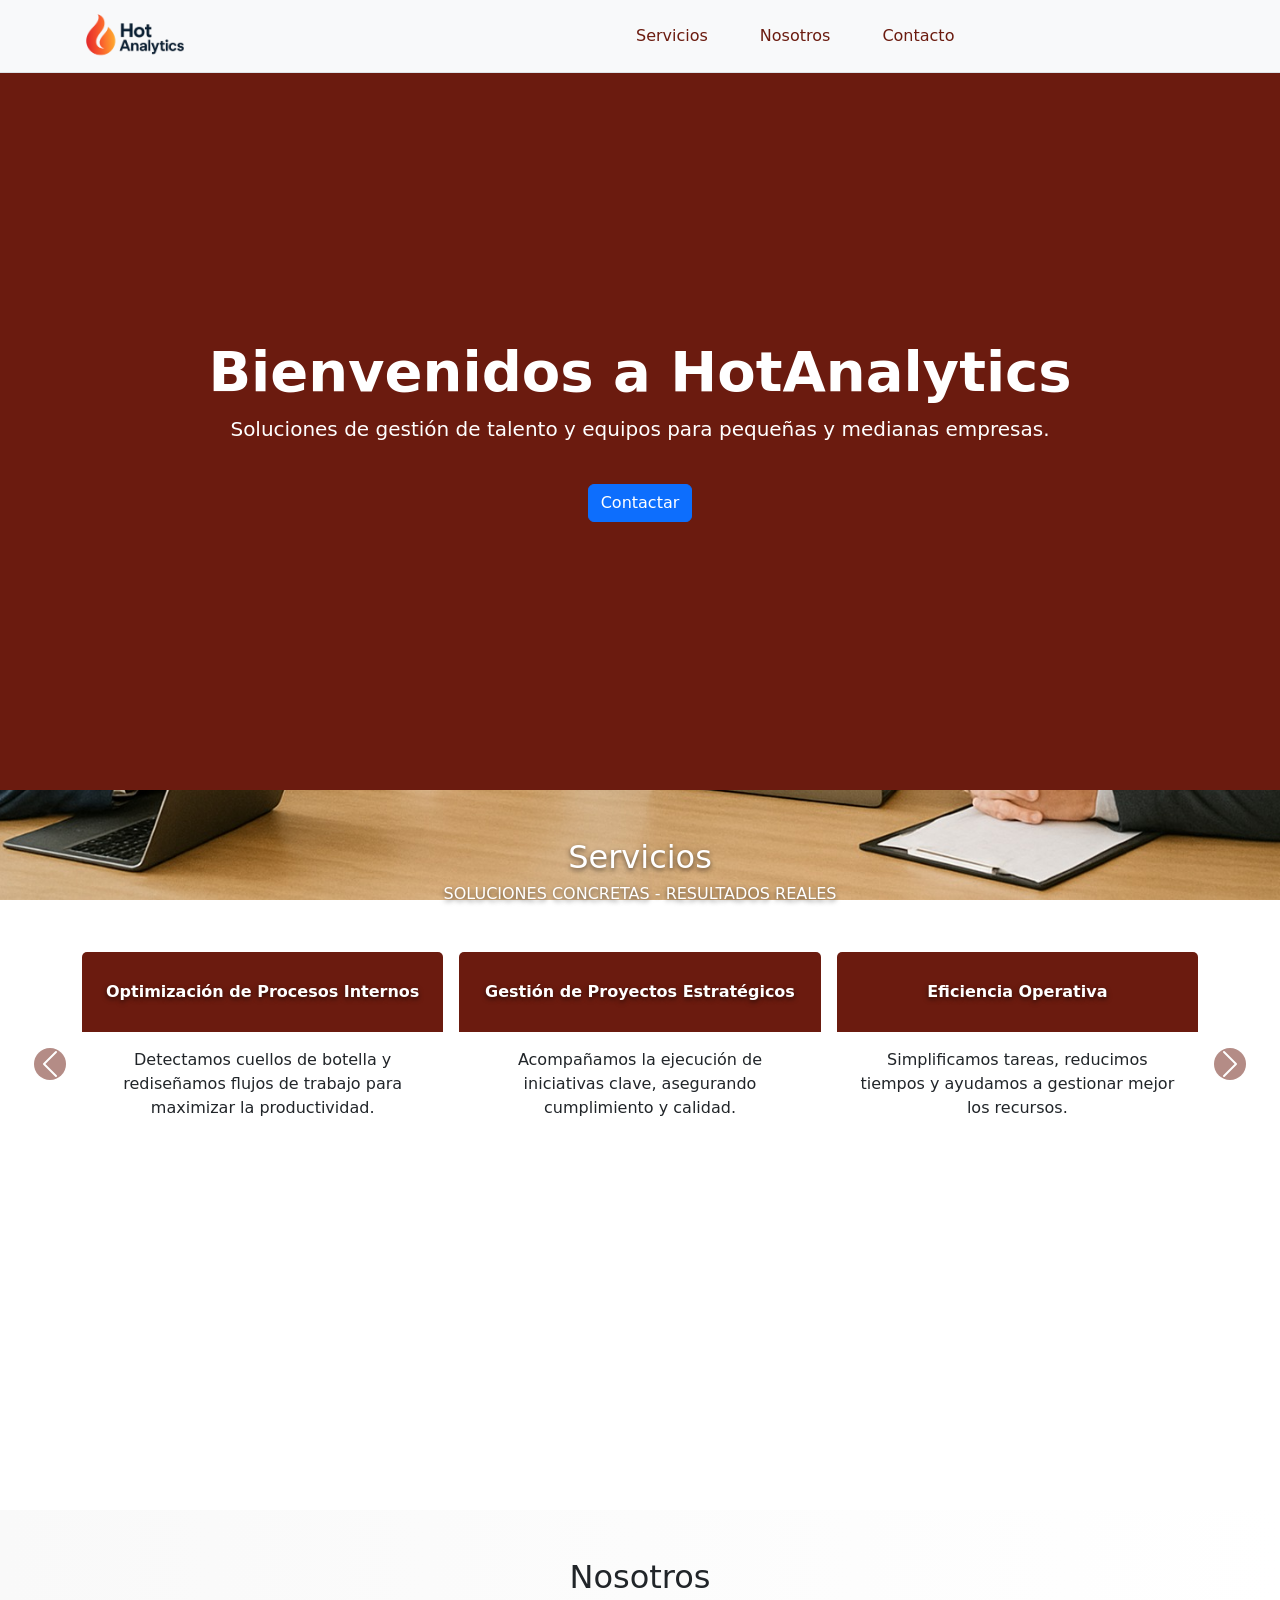
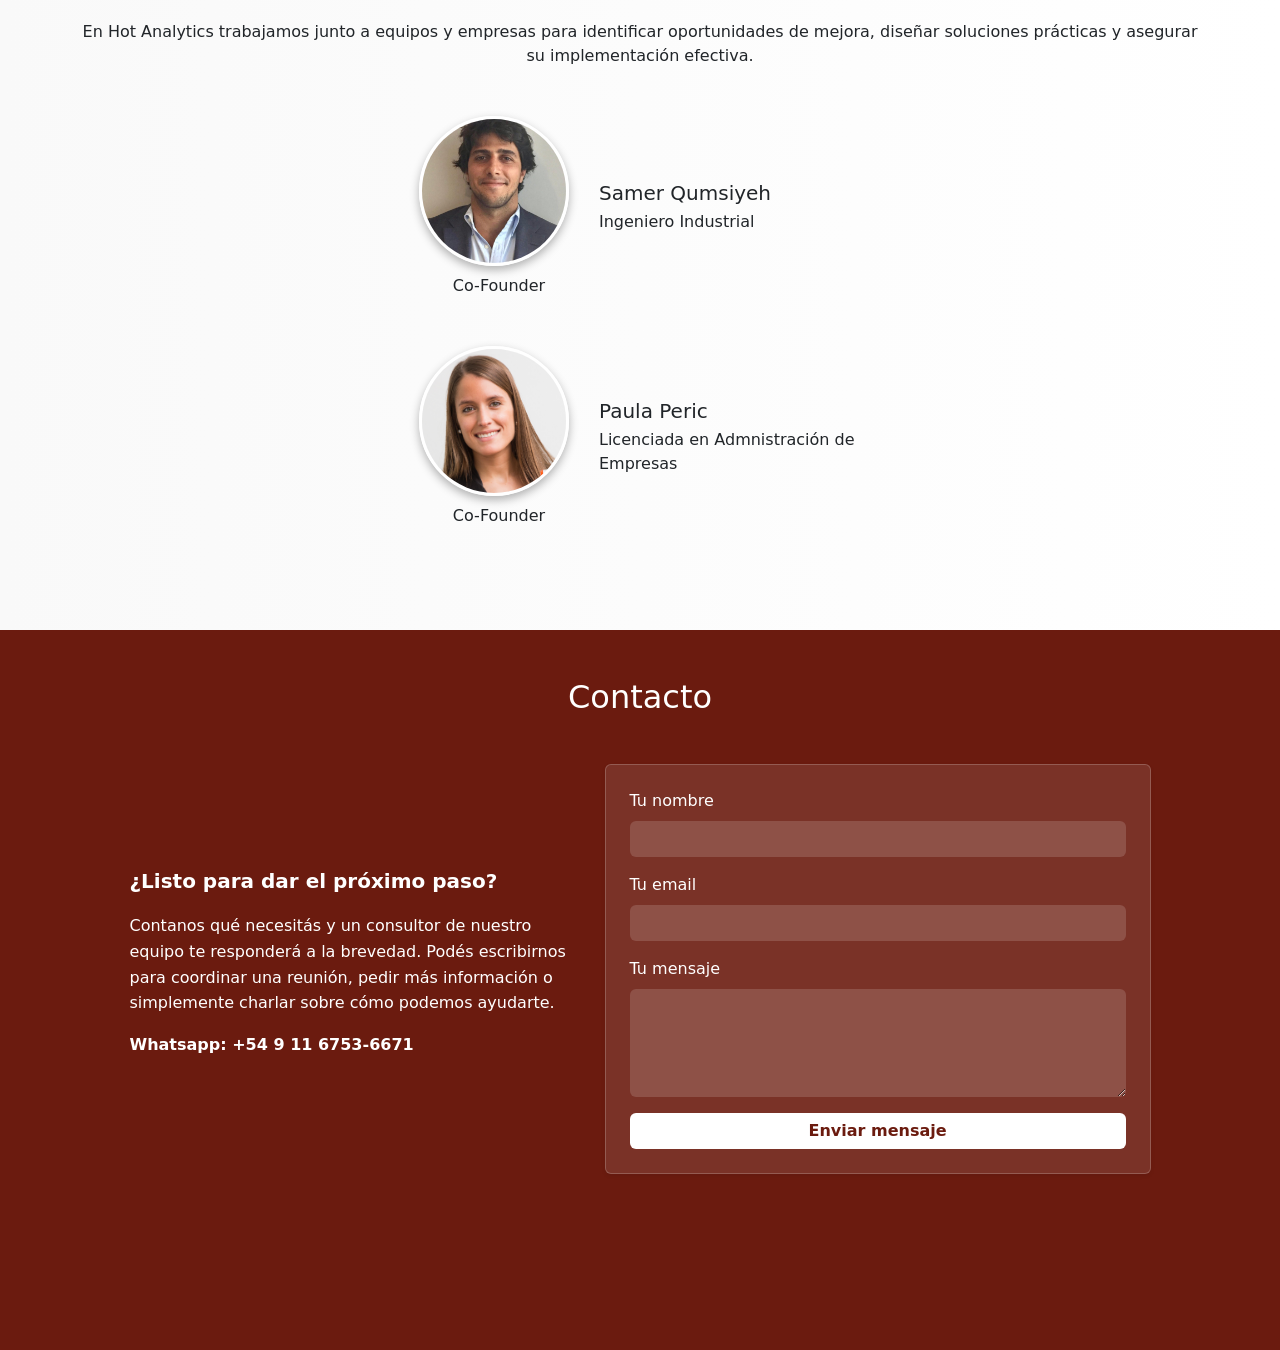
<file: index.html>
<!DOCTYPE html>
<html lang="en">
  <head>
    <meta charset="utf-8" />
    <meta name="viewport" content="width=device-width, initial-scale=1" />
    <meta
      name="description"
      content="HotAnalytics: Agile software development company offering tailor-made solutions using Scrum and Kanban for web and mobile platforms."
    />
    <meta name="author" content="HotAnalytics" />
    <meta
      name="keywords"
      content="consulting, software development, agile, outsourcing, scrum, kanban"
    />
    <meta name="robots" content="index, nofollow" />

    <title>HotAnalytics</title>

    <!-- Bootstrap -->
    <link
      rel="stylesheet"
      href="https://cdn.jsdelivr.net/npm/bootstrap@5.3.3/dist/css/bootstrap.min.css"
      integrity="sha384-QWTKZyjpPEjISv5WaRU9OFeRpok6YctnYmDr5pNlyT2bRjXh0JMhjY6hW+ALEwIH"
      crossorigin="anonymous"
    />
    <script
      src="https://cdn.jsdelivr.net/npm/bootstrap@5.3.3/dist/js/bootstrap.bundle.min.js"
      integrity="sha384-YvpcrYf0tY3lHB60NNkmXc5s9fDVZLESaAA55NDzOxhy9GkcIdslK1eN7N6jIeHz"
      crossorigin="anonymous"
      defer
    ></script>

    <link href="./style.css" rel="stylesheet" />
  </head>

  <body
    id="page-top"
    data-bs-spy="scroll"
    data-bs-target="#navbarNavAltMarkup"
    data-bs-offset="100"
    tabindex="0"
  >
    <!-- Navbar -->
    <nav class="navbar fixed-top navbar-expand-lg navbar-light bg-light px-lg-5 px-3 border-bottom">
      <div class="container-fluid">
        <a class="navbar-brand d-flex align-items-center" href="#page-top">
          <img 
            src="./HotAnalyticsLogo.png" 
            alt="HotAnalytics logo" 
            class="navbar-logo img-fluid"
          />
        </a>
        <button
          class="navbar-toggler"
          type="button"
          data-bs-toggle="collapse"
          data-bs-target="#navbarNavAltMarkup"
          aria-controls="navbarNavAltMarkup"
          aria-expanded="false"
          aria-label="Toggle navigation"
        >
          <span class="navbar-toggler-icon"></span>
        </button>
        <div class="collapse navbar-collapse" id="navbarNavAltMarkup">
          <div class="navbar-nav ms-auto text-center">
            <a class="nav-link p-3" href="#services">Servicios</a>
            <a class="nav-link p-3" href="#us">Nosotros</a>
            <a class="nav-link p-3" href="#contact">Contacto</a>
          </div>
        </div>
      </div>
    </nav>

    <!-- Hero -->
    <section id="first-section" class="text-white text-center d-flex align-items-center">
      <div class="container py-5">
        <h1 class="display-4 fw-bold">Bienvenidos a HotAnalytics</h1>
        <p class="lead">
          Soluciones de gestión de talento y equipos para pequeñas y medianas empresas.
        </p>
        <a href="#contact" class="btn btn-primary mt-4">Contactar</a>
      </div>
    </section>

    <!-- Services -->
    <section id="services" class="py-5 bg-light">
      <div class="container">
        <h2 class="text-center">Servicios</h2>
        <h6 class="text-center mb-5">SOLUCIONES CONCRETAS - RESULTADOS REALES</h6>
        <div id="cardCarousel" class="carousel slide" data-bs-ride="carousel">

          <!-- Indicators (the little dots) -->
          <div class="carousel-indicators">
            <button type="button" data-bs-target="#cardCarousel" data-bs-slide-to="0" class="active" aria-current="true" aria-label="Slide 1"></button>
            <button type="button" data-bs-target="#cardCarousel" data-bs-slide-to="1" aria-label="Slide 2"></button>
            <button type="button" data-bs-target="#cardCarousel" data-bs-slide-to="2" aria-label="Slide 3"></button>
          </div>

          <div class="carousel-inner">

            <!-- Slide 1 -->
            <div class="carousel-item active"><div class="row g-3 justify-content-center">
              <div class="col-md-6 col-lg-4 mb-4">
                <div class="card h-100 text-center">
                  <div class="card-header">Optimización de Procesos Internos</div>
                  <div class="card-body">
                    <p>
                      Detectamos cuellos de botella y rediseñamos flujos de trabajo
                      para maximizar la productividad.
                    </p>
                  </div>
                </div>
              </div>
              <div class="col-md-6 col-lg-4 mb-4">
                <div class="card h-100 text-center">
                  <div class="card-header">Gestión de Proyectos Estratégicos</div>
                  <div class="card-body">
                    <p>
                      Acompañamos la ejecución de iniciativas clave, asegurando
                      cumplimiento y calidad.
                    </p>
                  </div>
                </div>
              </div>
              <div class="col-md-6 col-lg-4 mb-4">
                <div class="card h-100 text-center">
                  <div class="card-header">Eficiencia Operativa</div>
                  <div class="card-body">
                    <p>
                      Simplificamos tareas, reducimos tiempos y ayudamos a gestionar
                      mejor los recursos.
                    </p>
                  </div>
                </div>
              </div>
            </div>
            </div>

            <!-- Slide 2 -->
            <div class="carousel-item"><div class="row g-3 justify-content-center">
              <div class="col-md-6 col-lg-4 mb-4">
                <div class="card h-100 text-center">
                  <div class="card-header">Consultoría Estratégica</div>
                  <div class="card-body">
                    <p>
                      Definimos objetivos claros y planes accionables para mejorar la rentabilidad.
                    </p>
                  </div>
                </div>
              </div>
              <div class="col-md-6 col-lg-4 mb-4">
                <div class="card h-100 text-center">
                  <div class="card-header">Control de Stock</div>
                  <div class="card-body">
                    <p>
                      Organizá inventarios, evitá quiebres y optimizá la reposición.
                    </p>
                  </div>
                </div>
              </div>
              <div class="col-md-6 col-lg-4 mb-4">
                <div class="card h-100 text-center">
                  <div class="card-header">Gestión de Caja</div>
                  <div class="card-body">
                    <p>
                      Registrá ingresos y egresos de forma clara y ordenada.
                    </p>
                  </div>
                </div>
              </div>
            </div>
            </div>

            <!-- Slide 3 -->
            <div class="carousel-item"><div class="row g-3 justify-content-center">
              <div class="col-md-6 col-lg-4 mb-4">
                <div class="card h-100 text-center">
                  <div class="card-header">Control de Stock</div>
                  <div class="card-body">
                    <p>
                      Organizá inventarios, evitá quiebres y optimizá la reposición.
                    </p>
                  </div>
                </div>
              </div>
              <div class="col-md-6 col-lg-4 mb-4">
                <div class="card h-100 text-center">
                  <div class="card-header">Consultoría Estratégica</div>
                  <div class="card-body">
                    <p>
                      Definimos objetivos claros y planes accionables para mejorar
                      la rentabilidad.
                    </p>
                  </div>
                </div>
              </div>
              <div class="col-md-6 col-lg-4 mb-4">
                <div class="card h-100 text-center">
                  <div class="card-header">Seguimiento Operativo</div>
                  <div class="card-body">
                    <p>
                      Modelos personalizables para adaptar a distintos procesos
                    </p>
                  </div>
                </div>
              </div>
            </div>
            </div>
          </div>

          <!-- Carousel Controls -->
          <button class="carousel-control-prev" type="button" data-bs-target="#cardCarousel" data-bs-slide="prev">
            <span class="carousel-control-prev-icon" aria-hidden="true"></span>
            <span class="visually-hidden">Previous</span>
          </button>
          <button class="carousel-control-next" type="button" data-bs-target="#cardCarousel" data-bs-slide="next">
            <span class="carousel-control-next-icon" aria-hidden="true"></span>
            <span class="visually-hidden">Next</span>
          </button>
        </div>
      </div>
    </section>
    <!-- Clients -->
    <section id="us" class="py-5">
      <div class="container text-center">
        <h2 class="mb-4">Nosotros</h2>
        <p class="mb-5">
          En Hot Analytics trabajamos junto a equipos y empresas para identificar oportunidades de mejora, diseñar soluciones prácticas y asegurar su implementación efectiva.
        </p>
        <!-- Row 1 -->
        <div class="row align-items-center justify-content-center mb-5">
          <div class="col-12 col-md-2 d-flex justify-content-center mb-3 mb-md-0 flex-column align-items-center">
            <div class="circle-image">
              <img src="images/553754504_1196533905842474_6432516075803249480_n.jpg" alt="Sammer">
            </div>
            <p class="circle-caption mt-2">Co-Founder</p>
          </div>
          <div class="col-12 col-md-3 text-center text-md-start">
            <h5>Samer Qumsiyeh</h5>
            <p>Ingeniero Industrial</p>
          </div>
        </div>

        <!-- Row 2 -->
        <div class="row align-items-center justify-content-center">
          <div class="col-12 col-md-2 d-flex justify-content-center mb-3 mb-md-0 flex-column align-items-center">
            <div class="circle-image">
              <img src="images/566549414_1107482987827426_8884266900615969840_n.png" alt="Poli">
            </div>
            <p class="circle-caption mt-2">Co-Founder</p>
          </div>
          <div class="col-12 col-md-3 text-center text-md-start">
            <h5>Paula Peric</h5>
            <p>Licenciada en Admnistración de Empresas</p>
          </div>
        </div>
      </div>
    </section>

    <!-- Contact --><section id="contact" class="py-5">
  <div class="container">
    <h2 class="text-center mb-5 text-white">Contacto</h2>
    <div class="row align-items-center justify-content-center">
      
      <!-- Left Column: Text -->
      <div class="col-12 col-lg-5 mb-4 mb-lg-0">
        <div class="contact-info text-center text-lg-start">
          <p class="lead fw-semibold">
            ¿Listo para dar el próximo paso?
          </p>
          <p>
            Contanos qué necesitás y un consultor de nuestro equipo te responderá a la brevedad.
            Podés escribirnos para coordinar una reunión, pedir más información o simplemente charlar sobre cómo podemos ayudarte.
          </p>
          <p class="fw-bold mt-3">
            Whatsapp: 
            <a href="https://wa.me/5491167536671" target="_blank" class="text-decoration-none text-contrast">
              +54 9 11 6753-6671
            </a>
          </p>
        </div>
      </div>

      <!-- Right Column: Form -->
      <div class="col-12 col-lg-6">
        <form class="contact-form p-4 rounded shadow-sm">
          <div class="mb-3">
            <label for="name" class="form-label">Tu nombre</label>
            <input type="text" class="form-control" id="name" required />
          </div>
          <div class="mb-3">
            <label for="email" class="form-label">Tu email</label>
            <input type="email" class="form-control" id="email" required />
          </div>
          <div class="mb-3">
            <label for="message" class="form-label">Tu mensaje</label>
            <textarea class="form-control" id="message" rows="4" required></textarea>
          </div>
          <button type="submit" class="btn btn-light w-100 fw-semibold">Enviar mensaje</button>
        </form>
      </div>

    </div>
  </div>
</section>

    <script src="./script.js" defer></script>
  </body>
</html>
</file>
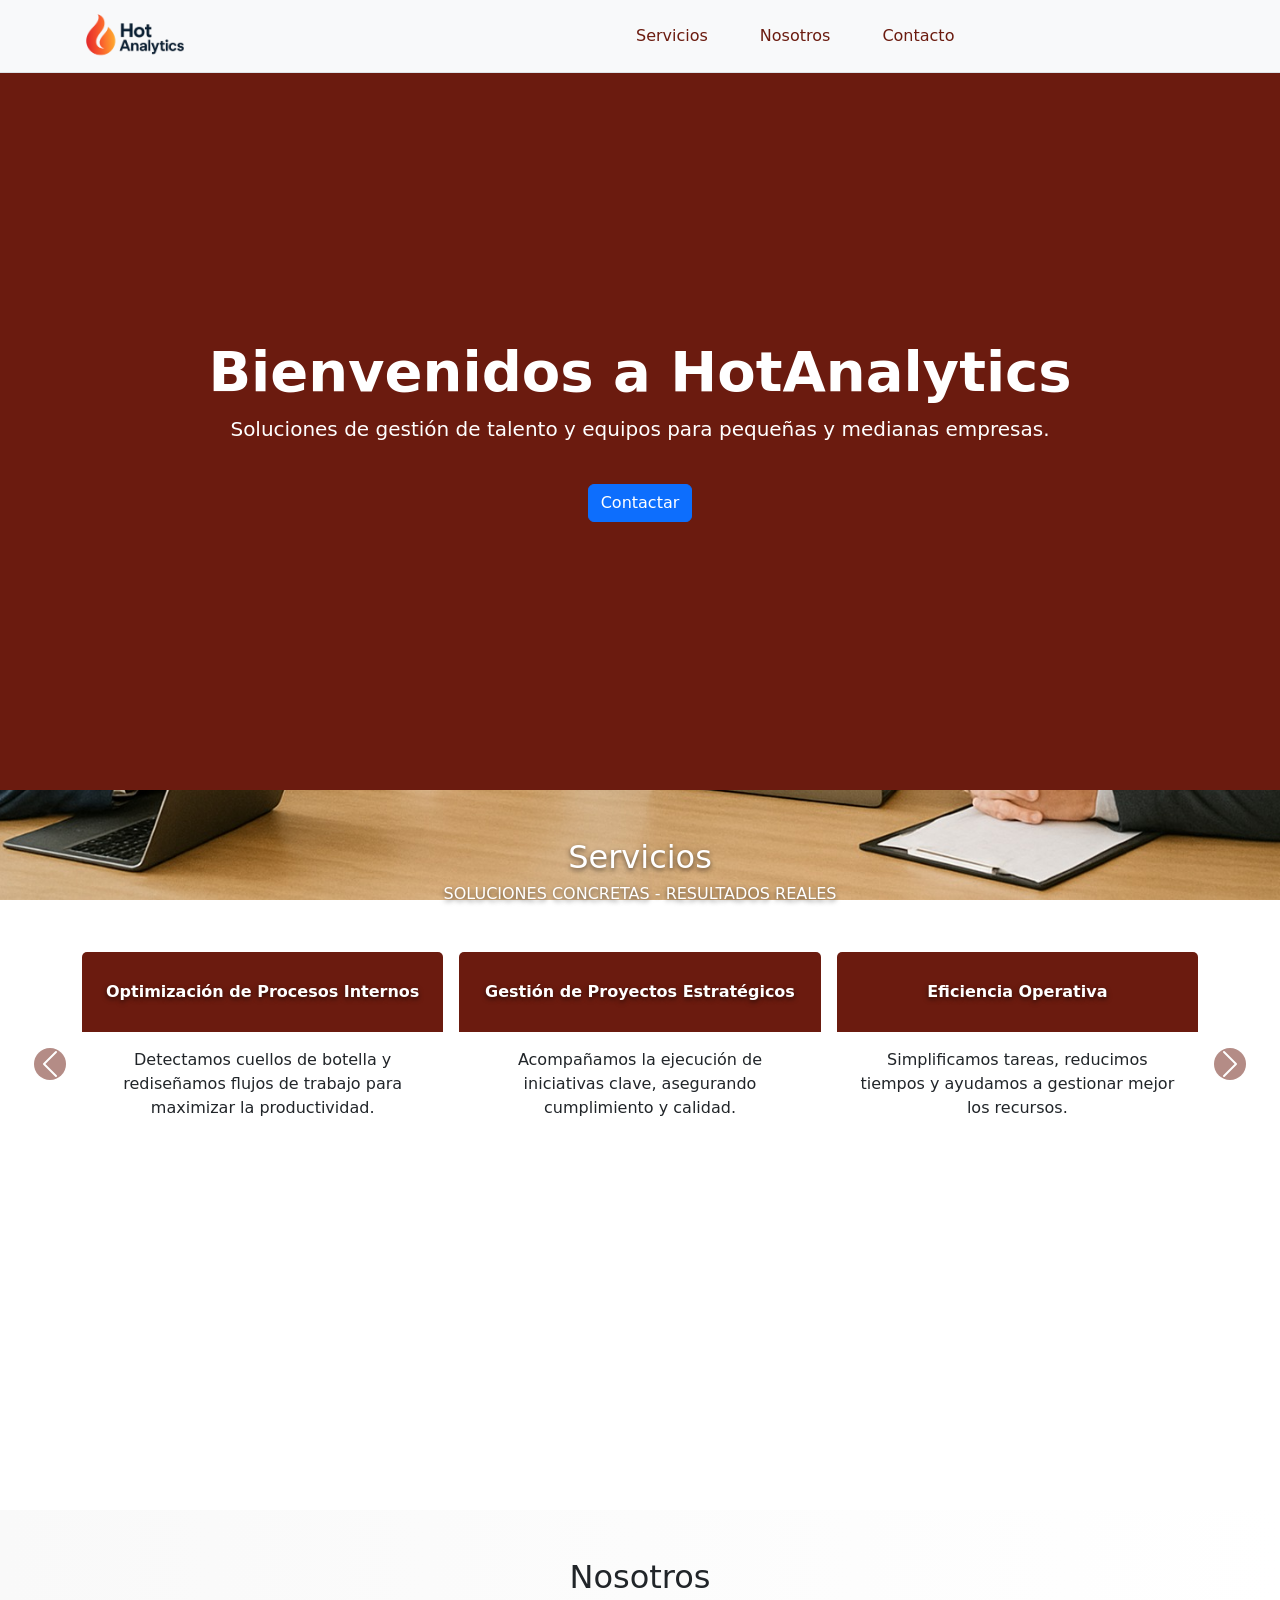
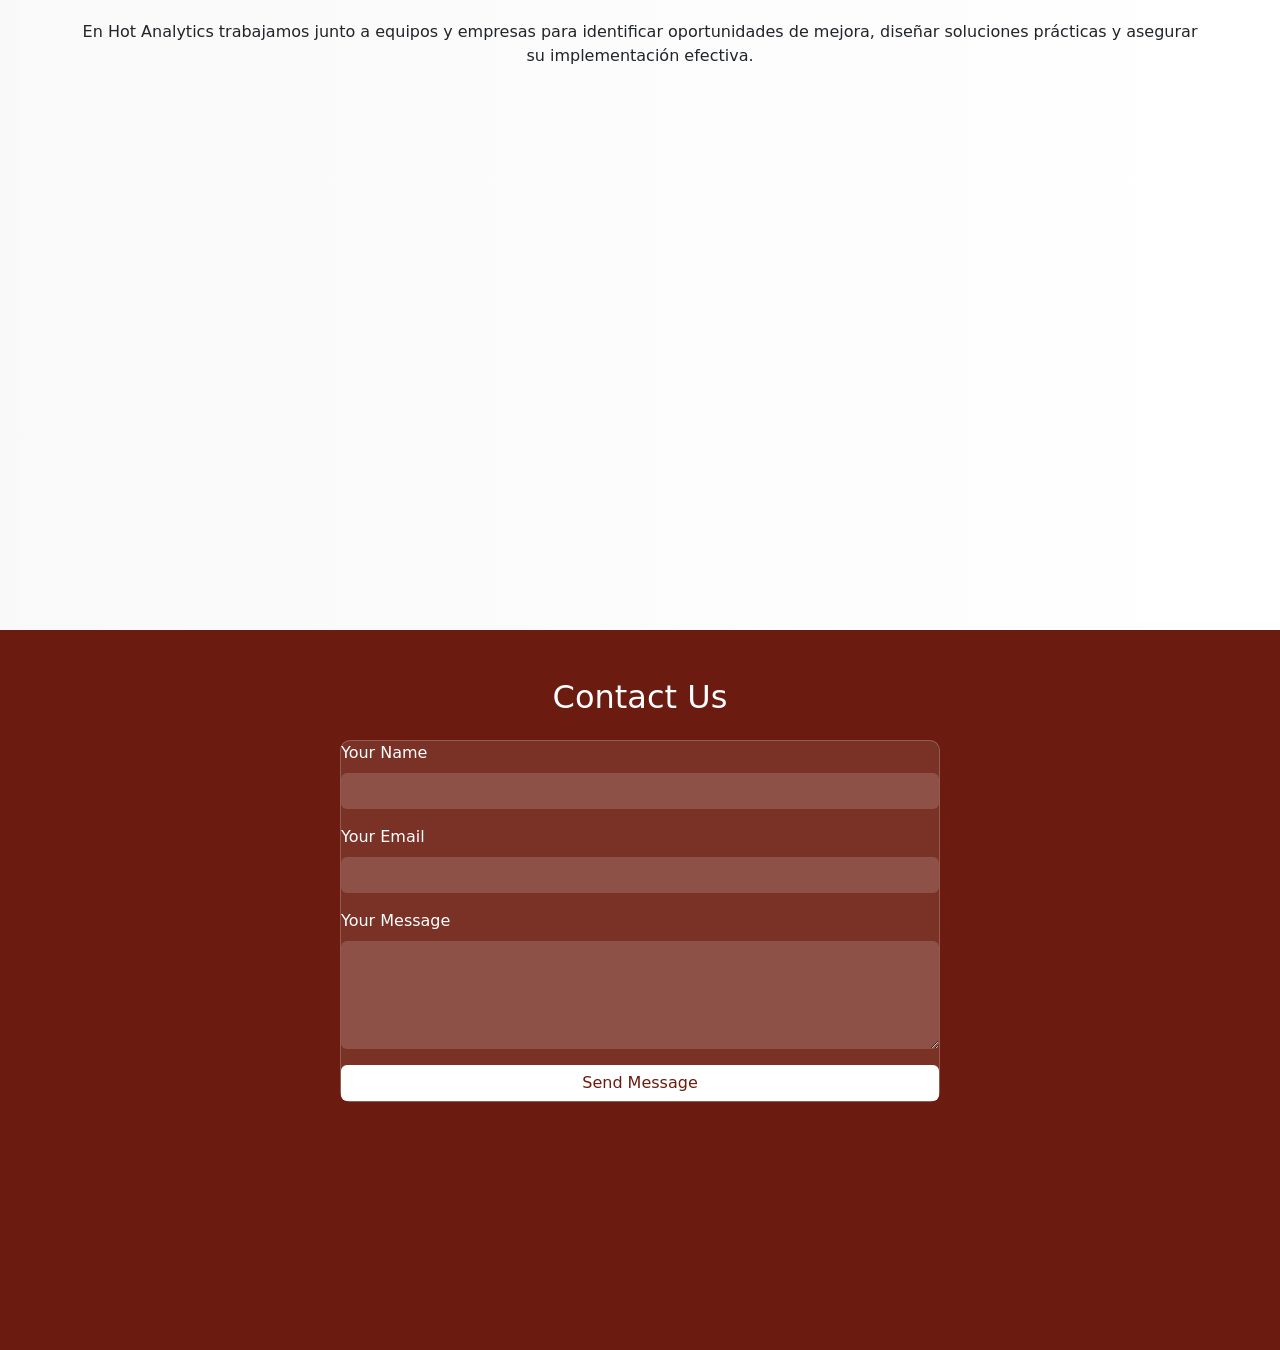
<file: main.html>
<!DOCTYPE html>
<html lang="en">
  <head>
    <meta charset="utf-8" />
    <meta name="viewport" content="width=device-width, initial-scale=1" />
    <meta
      name="description"
      content="HotAnalytics: Agile software development company offering tailor-made solutions using Scrum and Kanban for web and mobile platforms."
    />
    <meta name="author" content="HotAnalytics" />
    <meta
      name="keywords"
      content="consulting, software development, agile, outsourcing, scrum, kanban"
    />
    <meta name="robots" content="index, nofollow" />

    <title>HotAnalytics</title>

    <!-- Bootstrap -->
    <link
      rel="stylesheet"
      href="https://cdn.jsdelivr.net/npm/bootstrap@5.3.3/dist/css/bootstrap.min.css"
      integrity="sha384-QWTKZyjpPEjISv5WaRU9OFeRpok6YctnYmDr5pNlyT2bRjXh0JMhjY6hW+ALEwIH"
      crossorigin="anonymous"
    />
    <script
      src="https://cdn.jsdelivr.net/npm/bootstrap@5.3.3/dist/js/bootstrap.bundle.min.js"
      integrity="sha384-YvpcrYf0tY3lHB60NNkmXc5s9fDVZLESaAA55NDzOxhy9GkcIdslK1eN7N6jIeHz"
      crossorigin="anonymous"
      defer
    ></script>

    <link href="./style.css" rel="stylesheet" />
  </head>

  <body
    id="page-top"
    data-bs-spy="scroll"
    data-bs-target="#navbarNavAltMarkup"
    data-bs-offset="100"
    tabindex="0"
  >
    <!-- Navbar -->
    <nav class="navbar fixed-top navbar-expand-lg navbar-light bg-light px-lg-5 px-3 border-bottom">
      <div class="container-fluid">
        <a class="navbar-brand d-flex align-items-center" href="#page-top">
          <img 
            src="./HotAnalyticsLogo.png" 
            alt="HotAnalytics logo" 
            class="navbar-logo img-fluid"
          />
        </a>
        <button
          class="navbar-toggler"
          type="button"
          data-bs-toggle="collapse"
          data-bs-target="#navbarNavAltMarkup"
          aria-controls="navbarNavAltMarkup"
          aria-expanded="false"
          aria-label="Toggle navigation"
        >
          <span class="navbar-toggler-icon"></span>
        </button>
        <div class="collapse navbar-collapse" id="navbarNavAltMarkup">
          <div class="navbar-nav ms-auto text-center">
            <a class="nav-link p-3" href="#services">Servicios</a>
            <a class="nav-link p-3" href="#us">Nosotros</a>
            <a class="nav-link p-3" href="#contact">Contacto</a>
          </div>
        </div>
      </div>
    </nav>

    <!-- Hero -->
    <section id="first-section" class="text-white text-center d-flex align-items-center">
      <div class="container py-5">
        <h1 class="display-4 fw-bold">Bienvenidos a HotAnalytics</h1>
        <p class="lead">
          Soluciones de gestión de talento y equipos para pequeñas y medianas empresas.
        </p>
        <a href="#contact" class="btn btn-primary mt-4">Contactar</a>
      </div>
    </section>

    <!-- Services -->
    <section id="services" class="py-5 bg-light">
      <div class="container">
        <h2 class="text-center">Servicios</h2>
        <h6 class="text-center mb-5">SOLUCIONES CONCRETAS - RESULTADOS REALES</h6>
        <div id="cardCarousel" class="carousel slide" data-bs-ride="carousel">

          <!-- Indicators (the little dots) -->
          <div class="carousel-indicators">
            <button type="button" data-bs-target="#cardCarousel" data-bs-slide-to="0" class="active" aria-current="true" aria-label="Slide 1"></button>
            <button type="button" data-bs-target="#cardCarousel" data-bs-slide-to="1" aria-label="Slide 2"></button>
            <button type="button" data-bs-target="#cardCarousel" data-bs-slide-to="2" aria-label="Slide 3"></button>
          </div>

          <div class="carousel-inner">

            <!-- Slide 1 -->
            <div class="carousel-item active"><div class="row g-3 justify-content-center">
              <div class="col-md-6 col-lg-4 mb-4">
                <div class="card h-100 text-center">
                  <div class="card-header">Optimización de Procesos Internos</div>
                  <div class="card-body">
                    <p>
                      Detectamos cuellos de botella y rediseñamos flujos de trabajo
                      para maximizar la productividad.
                    </p>
                  </div>
                </div>
              </div>
              <div class="col-md-6 col-lg-4 mb-4">
                <div class="card h-100 text-center">
                  <div class="card-header">Gestión de Proyectos Estratégicos</div>
                  <div class="card-body">
                    <p>
                      Acompañamos la ejecución de iniciativas clave, asegurando
                      cumplimiento y calidad.
                    </p>
                  </div>
                </div>
              </div>
              <div class="col-md-6 col-lg-4 mb-4">
                <div class="card h-100 text-center">
                  <div class="card-header">Eficiencia Operativa</div>
                  <div class="card-body">
                    <p>
                      Simplificamos tareas, reducimos tiempos y ayudamos a gestionar
                      mejor los recursos.
                    </p>
                  </div>
                </div>
              </div>
            </div>
            </div>

            <!-- Slide 2 -->
            <div class="carousel-item"><div class="row g-3 justify-content-center">
              <div class="col-md-6 col-lg-4 mb-4">
                <div class="card h-100 text-center">
                  <div class="card-header">Consultoría Estratégica</div>
                  <div class="card-body">
                    <p>
                      Definimos objetivos claros y planes accionables para mejorar la rentabilidad.
                    </p>
                  </div>
                </div>
              </div>
              <div class="col-md-6 col-lg-4 mb-4">
                <div class="card h-100 text-center">
                  <div class="card-header">Control de Stock</div>
                  <div class="card-body">
                    <p>
                      Organizá inventarios, evitá quiebres y optimizá la reposición.
                    </p>
                  </div>
                </div>
              </div>
              <div class="col-md-6 col-lg-4 mb-4">
                <div class="card h-100 text-center">
                  <div class="card-header">Gestión de Caja</div>
                  <div class="card-body">
                    <p>
                      Registrá ingresos y egresos de forma clara y ordenada.
                    </p>
                  </div>
                </div>
              </div>
            </div>
            </div>

            <!-- Slide 3 -->
            <div class="carousel-item"><div class="row g-3 justify-content-center">
              <div class="col-md-6 col-lg-4 mb-4">
                <div class="card h-100 text-center">
                  <div class="card-header">Control de Stock</div>
                  <div class="card-body">
                    <p>
                      Organizá inventarios, evitá quiebres y optimizá la reposición.
                    </p>
                  </div>
                </div>
              </div>
              <div class="col-md-6 col-lg-4 mb-4">
                <div class="card h-100 text-center">
                  <div class="card-header">Consultoría Estratégica</div>
                  <div class="card-body">
                    <p>
                      Definimos objetivos claros y planes accionables para mejorar
                      la rentabilidad.
                    </p>
                  </div>
                </div>
              </div>
              <div class="col-md-6 col-lg-4 mb-4">
                <div class="card h-100 text-center">
                  <div class="card-header">Seguimiento Operativo</div>
                  <div class="card-body">
                    <p>
                      Modelos personalizables para adaptar a distintos procesos
                    </p>
                  </div>
                </div>
              </div>
            </div>
            </div>
          </div>

          <!-- Carousel Controls -->
          <button class="carousel-control-prev" type="button" data-bs-target="#cardCarousel" data-bs-slide="prev">
            <span class="carousel-control-prev-icon" aria-hidden="true"></span>
            <span class="visually-hidden">Previous</span>
          </button>
          <button class="carousel-control-next" type="button" data-bs-target="#cardCarousel" data-bs-slide="next">
            <span class="carousel-control-next-icon" aria-hidden="true"></span>
            <span class="visually-hidden">Next</span>
          </button>
        </div>
      </div>
    </section>
    <!-- Clients -->
    <section id="us" class="py-5">
      <div class="container text-center">
        <h2 class="mb-4">Nosotros</h2>
        <p class="mb-5">
          En Hot Analytics trabajamos junto a equipos y empresas para identificar oportunidades de mejora, diseñar soluciones prácticas y asegurar su implementación efectiva.
        </p>
      </div>
    </section>

    <!-- Contact -->
    <section id="contact" class="py-5">
      <div class="container">
        <h2 class="text-center mb-4">Contact Us</h2>
        <form class="contact-form">
          <div class="mb-3">
            <label for="name" class="form-label">Your Name</label>
            <input type="text" class="form-control" id="name" required />
          </div>
          <div class="mb-3">
            <label for="email" class="form-label">Your Email</label>
            <input type="email" class="form-control" id="email" required />
          </div>
          <div class="mb-3">
            <label for="message" class="form-label">Your Message</label>
            <textarea
              class="form-control"
              id="message"
              rows="4"
              required
            ></textarea>
          </div>
          <button type="submit" class="btn btn-primary w-100">
            Send Message
          </button>
        </form>
      </div>
    </section>

    <script src="./script.js" defer></script>
  </body>
</html>
</file>
<file: style.css>
:root {
  --base: #6b1b0f;
  --contrast: #ffffff;
}

/* General layout */
body {
  scroll-behavior: smooth;
  padding-top: 70px;
}

section {
  min-height: 80vh;
  padding: 60px 0;
  scroll-margin-top: 70px;
}

/* Hero */
#first-section {
  background-color: var(--base);
}

/* Navbar */
.navbar-nav .nav-link {
  color: var(--base);
  transition: all 0.3s ease;
}

.navbar-nav .nav-link.active,
.navbar-nav .nav-link:hover {
  background-color: var(--base);
  color: var(--contrast) !important;
  border-radius: 6px;
}

.navbar-logo {
  height: 55px;
  width: auto;
  object-fit: contain;
  margin-top: -5px;
  margin-bottom: -5px;
  margin-left: 20px;
}

/* Cards */
.card {
  --bs-card-border-color: none
}

.card-header {
  background-color: var(--base);
  color: var(--contrast);
  font-weight: 600;
  height: 80px; /* Set a fixed height */
  display: flex; /* Use flexbox */
  align-items: center; /* Vertically center */
  justify-content: center; /* Horizontally center */
  text-align: center; /* Just in case */
}

.card-body {
  display: flex;
  align-items: center;
  justify-content: center;
  text-align: center;
  text-shadow: none;
}
/* Contact Form */
.contact-form {
  max-width: 600px;
  margin: 0 auto;
}

/* Responsive tweaks */
@media (min-width: 992px) {
  .navbar-nav {
    width: 600px;
  }
  .navbar-nav a {
    margin-right: 20px;
  }
}

.carousel {
  position: relative;
  overflow: visible; /* allow controls to go outside */
}

.carousel-control-prev,
.carousel-control-next {
  width: 5%; /* make them narrower */
}

.carousel-control-prev {
  left: -60px; /* move left button outside */
}

.carousel-control-next {
  right: -60px; /* move right button outside */
}

/* Optional: make the icons more visible */
.carousel-control-prev-icon,
.carousel-control-next-icon {
  background-color: var(--base);
  border-radius: 50%;
  padding: 10px;
}

 #services   {
  height: 100%;
  background-image: url('images/d105495d-9bb5-468d-aaad-c46741b6f9aa.jpeg');
  background-size: cover; 
  background-position: center;
  background-attachment: fixed; 
  display: flex;
  color: white;
  text-shadow: 0 2px 5px rgba(0,0,0,0.6);
}
.circle-image {
  width: 120px;
  height: 120px;
  border-radius: 50%;
  overflow: hidden;
  display: inline-block;
  box-shadow: 0 4px 10px rgba(0,0,0,0.3);
  border: 3px solid white;  
}

.circle-image img {
  width: 100%;
  height: 100%;
  object-fit: cover;
}

/* --- CIRCLES --- */
.circle-image {
  width: 150px;
  height: 150px;
  border-radius: 50%;
  overflow: hidden;
  display: flex;
  justify-content: center;
  align-items: center;
  box-shadow: 0 4px 10px rgba(0, 0, 0, 0.3);
  border: 3px solid white;
  flex-shrink: 0;
  margin-right: 10px; /* 👈 reduces gap between circle and text */
}

.circle-image img {
  width: 100%;
  height: 100%;
  object-fit: cover;
  object-position: center;
  display: block;
}

#us {
  background: linear-gradient(to right, #f9f9f9, #ffffff);
}

/* --- TEXT SPACING --- */
#us .row {
  --bs-gutter-x: 0.75rem; /* smaller Bootstrap column gap (default is 1.5rem) */
}

#us h5 {
  margin-bottom: 0.3rem;
}

#us p {
  margin-bottom: 0;
}

/* --- Contact Section --- */

/* --- Contact Section --- */
#contact {
  background-color: var(--base);
  color: var(--contrast);
}

#contact h2 {
  color: var(--contrast);
}

.contact-info {
  font-size: 1rem;
  line-height: 1.6;
  color: var(--contrast);
}

.contact-info a {
  color: var(--contrast);
  font-weight: 600;
}

.contact-info a:hover {
  text-decoration: underline;
}

/* --- Form --- */
.contact-form {
  background-color: rgba(255, 255, 255, 0.1);
  border: 1px solid rgba(255, 255, 255, 0.2);
  border-radius: 10px;
  color: var(--contrast);
}

.contact-form .form-label {
  color: var(--contrast);
}

.contact-form .form-control {
  background-color: rgba(255, 255, 255, 0.15);
  border: none;
  color: var(--contrast);
}

.contact-form .form-control::placeholder {
  color: rgba(255, 255, 255, 0.7);
}

.contact-form .form-control:focus {
  outline: none;
  box-shadow: 0 0 5px rgba(255, 255, 255, 0.4);
}

.contact-form .btn {
  background-color: var(--contrast);
  color: var(--base);
  border: none;
}

.contact-form .btn:hover {
  background-color: #f1f1f1;
}

/* --- Responsive Adjustments --- */
@media (max-width: 768px) {
  #contact .row {
    text-align: center;
  }

  .contact-info {
    margin-bottom: 30px;
  }
}

/* --- RESPONSIVE TWEAKS --- */
@media (max-width: 768px) {
  .circle-image {
    width: 110px;
    height: 110px;
    margin-right: 0; /* center images on mobile */
    margin-bottom: 10px; /* add space below image when stacked */
  }
}
</file>
